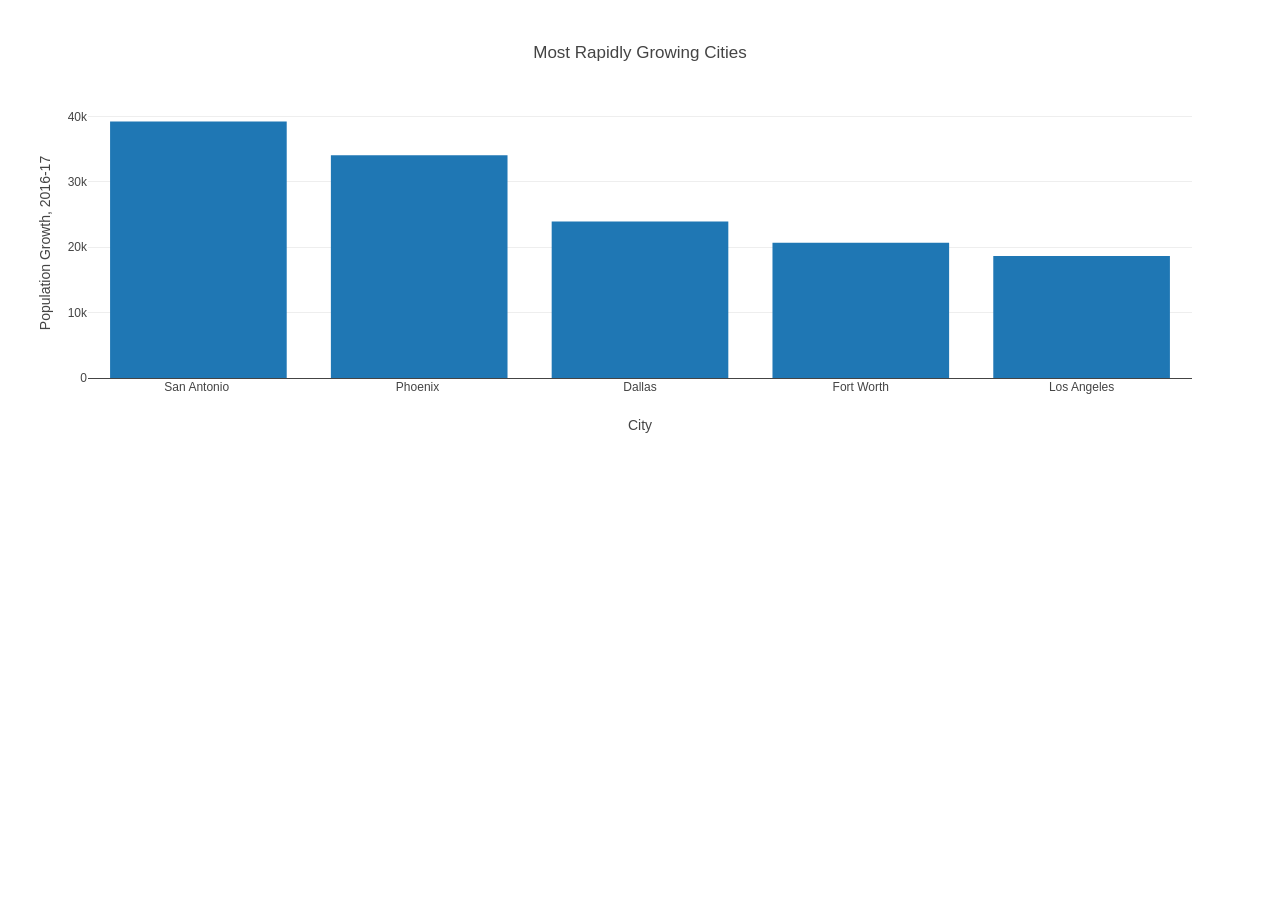
<file: assignment_files/index.html>
<!DOCTYPE html>
<html lang="en">
<head>
  <meta charset="UTF-8">
  <meta name="viewport" content="width=device-width, initial-scale=1.0">
  <meta http-equiv="X-UA-Compatible" content="ie=edge">
  <title>Fast-Growing Cities 2016-2017</title>
  <script src="https://cdn.plot.ly/plotly-latest.min.js"></script>
</head>
<body>
  <div id="bar-plot"></div>
  <script src="data.js"></script>
  <script src="plot.js"></script>
</body>
</html>
</file>
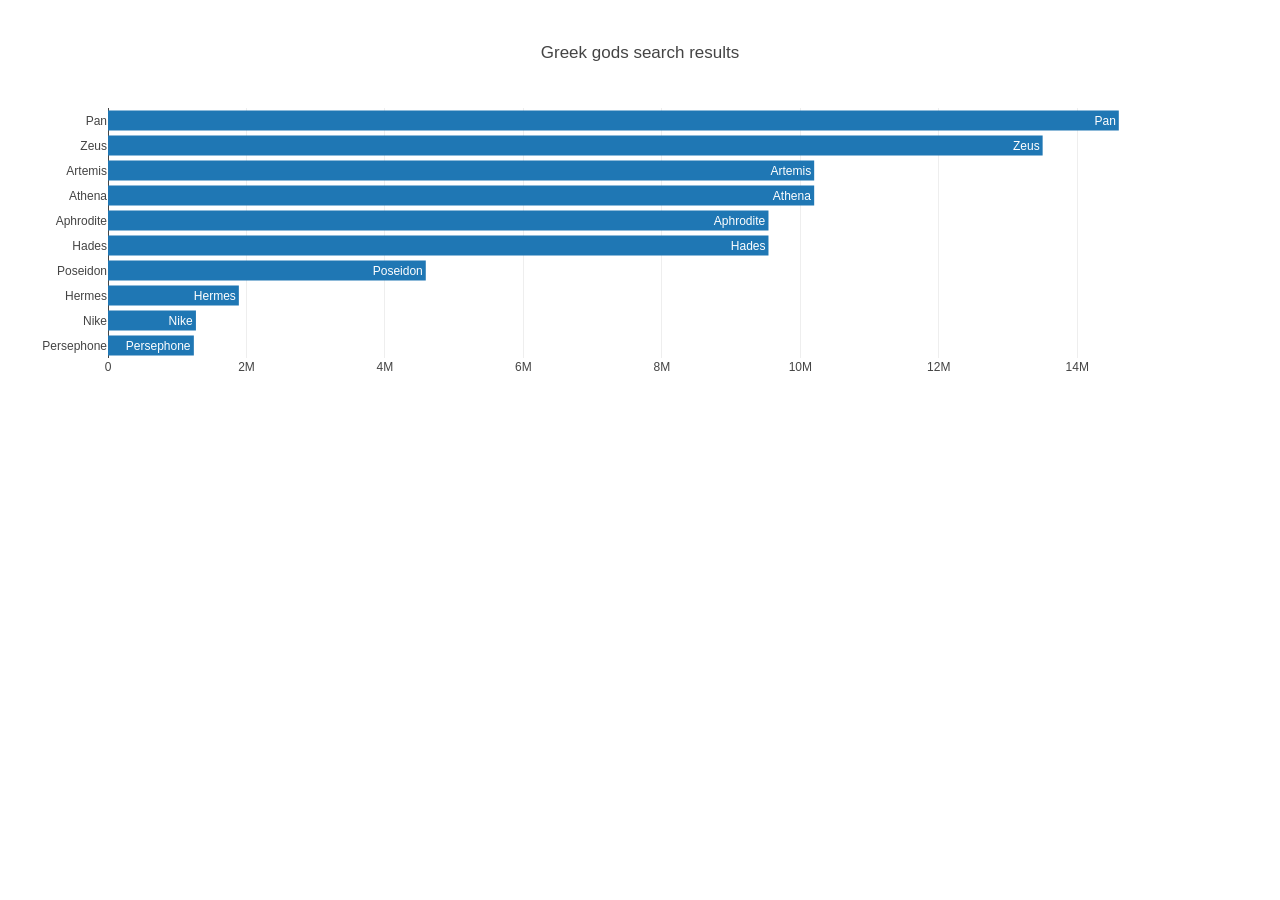
<file: assignment_files/12_5_1/index.html>
<!DOCTYPE html>
<html lang="en">
<head>
    <meta charset="UTF-8">
    <meta name="viewport" content="width=device-width, initial-scale=1.0">
    <meta http-equiv="X-UA-Compatible" content="ie=edge">
    <title>Greek gods</title>
    <script src="https://cdn.plot.ly/plotly-latest.min.js"></script>
</head>
<body>
    <div id="plot"></div>
    <script src="data.js"></script>
    <script src="plots.js"></script>
</body>
</html>
</file>
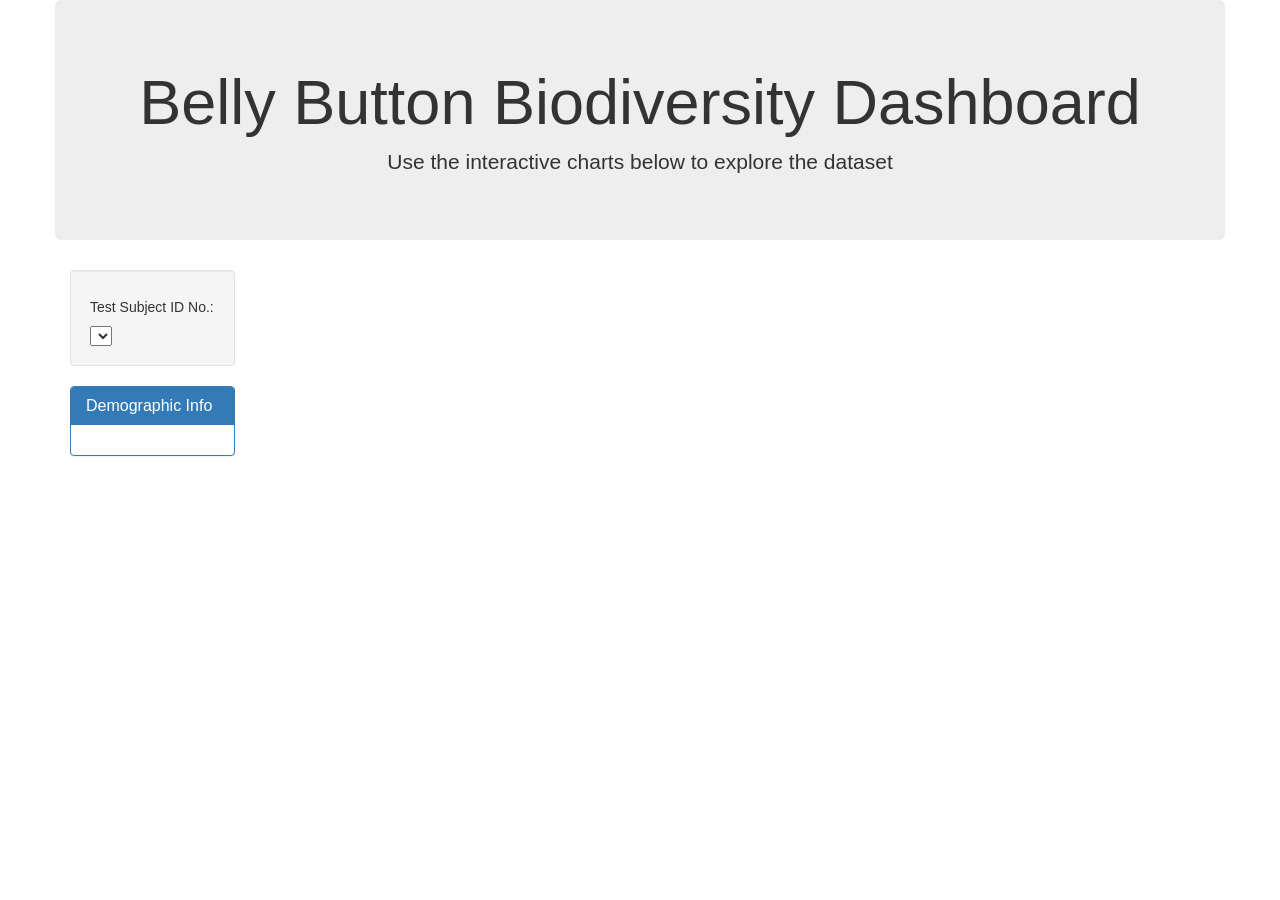
<file: assignment_files/data-12-4-3-resources/index.html>
<!DOCTYPE html>
<html lang="en">

<head>
  <meta charset="UTF-8">
  <meta name="viewport" content="width=device-width, initial-scale=1.0">
  <meta http-equiv="X-UA-Compatible" content="ie=edge">
  <title>Bellybutton Biodiversity</title>
  <link rel="stylesheet" href="https://maxcdn.bootstrapcdn.com/bootstrap/3.3.7/css/bootstrap.min.css">
</head>

<body>

  <div class="container">
    <div class="row">
      <div class="col-md-12 jumbotron text-center">
        <h1>Belly Button Biodiversity Dashboard</h1>
        <p>Use the interactive charts below to explore the dataset</p>
      </div>
    </div>
    <div class="row">
      <div class="col-md-2">
        <div class="well">
          <h5>Test Subject ID No.:</h5>
          <!-- <select id="selDataset"></select> -->
          <select id="selDataset" onchange="optionChanged(this.value)"></select>
        </div>
        <div class="panel panel-primary">
          <div class="panel-heading">
            <h3 class="panel-title">Demographic Info</h3>
          </div>
          <div id="sample-metadata" class="panel-body"></div>
        </div>
      </div>
      <div class="col-md-5">
        <div id="bar"></div>
      </div>
      <div class="col-md-5">
        <div id="gauge"></div>
      </div>
    </div>
    <div class="row">
      <div class="col-md-12">
        <div id="bubble"></div>
      </div>
    </div>
  </div>

  <!-- <script src="https://cdnjs.cloudflare.com/ajax/libs/d3/5.5.0/d3.js"></script> -->
  <script src="https://d3js.org/d3.v7.min.js"></script>
  <script src="https://cdn.plot.ly/plotly-latest.min.js"></script>
  <script src="plots.js"></script>

</body>

</html>
</file>
